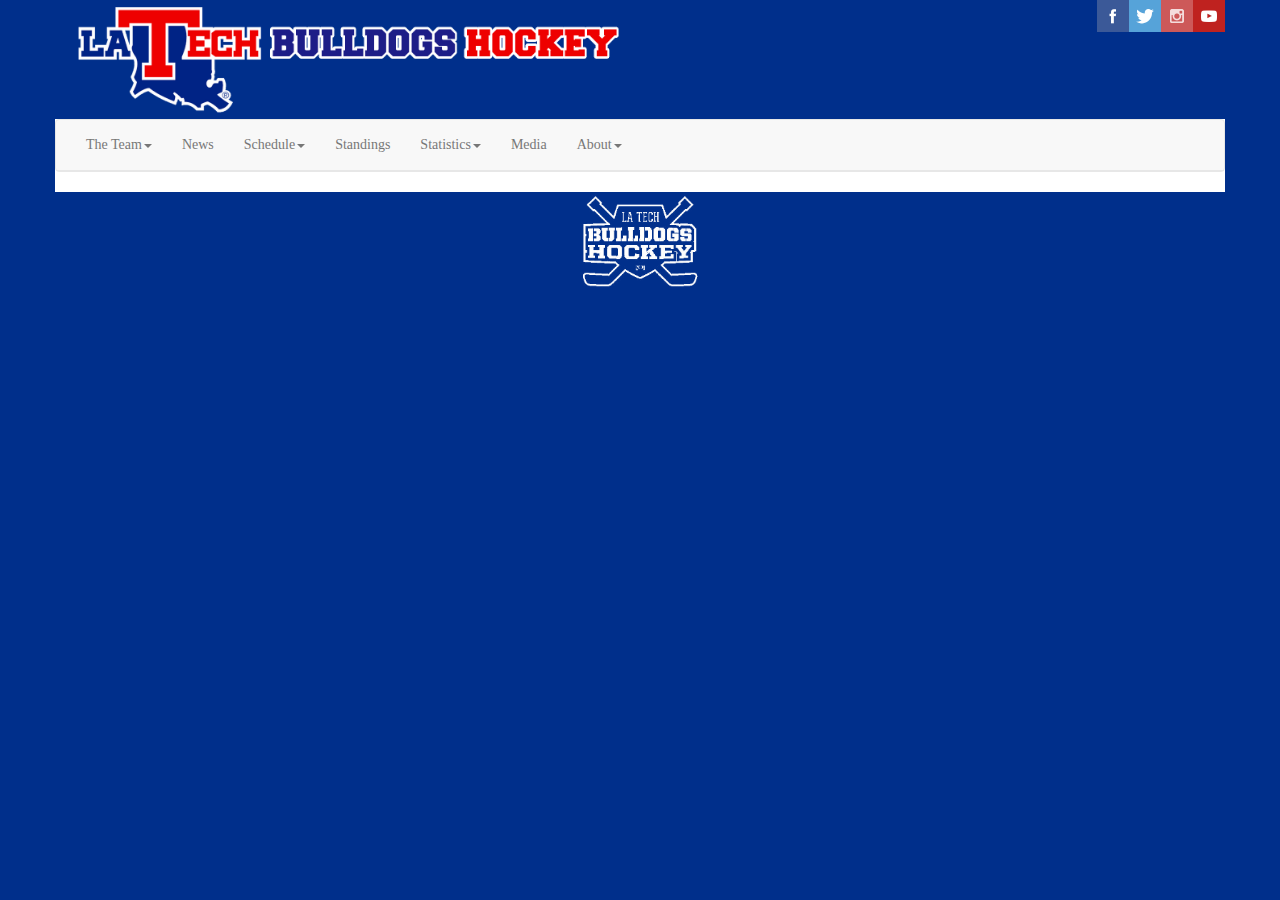
<file: index.html>
<!DOCTYPE HTML>
<html lang="en">
	<head>
		<link rel="stylesheet" href="css/magic-bootstrap-min.css" />
		<link rel="stylesheet" href="css/main.css" />
		<meta name="viewport" content="width=device-width, initial-scale=1.0, maximum-scale=1.0, user-scalable=no">
		<script src="js/jquery-1.11.1.min.js"></script>
		<script src="js/bootstrap.min.js"></script>
		<title>Louisiana Tech Hockey | </title>
	</head>
	
	<body class="techBlue">
		<div class="container">
			<div class="row techBlue" >
				<div class="col-sm-6">
					<a href="index.html"><img class="img-responsive" src="img/HeaderImage.png" height="300px"/></a>
				</div>
				<!--Display social media buttons on desktop. Hide on mobile-->
				<div class="col-sm-4 col-sm-offset-2 socialMediaButtons hidden-xs" align="right">
						<a href="#"><img class="img-responsive" src="img/youtube.png"></a>
						<a href="#"><img class="img-responsive" src="img/instagram.png"></a>
						<a href="https://twitter.com/LATECHHOCKEY"><img class="img-responsive" src="img/twitter.png" ></a>
						<a href="https://www.facebook.com/pages/Louisiana-Tech-Hockey/343026243856"><img class="img-responsive" src="img/facebook.png"></a>
				</div>
			</div>
			<div class="row techWhite">
				 
				<header class="navbar navbar-default" role="banner">
					<div class="navbar-header">
						<button class="navbar-toggle" type="button" data-toggle="collapse" data-target=".navbar-collapse">
							<span class="sr-only">Toggle Navigation</span>
							<span class="icon-bar"></span>
							<span class="icon-bar"></span>
							<span class="icon-bar"></span>
						</button>
					</div>
					<nav class="collapse navbar-collapse nav-tabs" role="navigation">
						<ul class="nav navbar-nav">
							<li class="dropdown">
								<a href="#" class="dropdown-toggle" data-toggle="dropdown">The Team<span class="caret"></span></a>
								<ul class="dropdown-menu" role="menu">
									<li class="menu-item"><a href="roster.php">Roster</a></li>
									<li class="menu-item"><a href="hof.html">Hall of Fame</a></li>
									<li class="menu-item"><a href="#">Alumni</a></li>
								</ul>
							</li>
							<li>
								<a href="#">News</a>
							</li>
							<li class="dropdown">
								<a href="#" class="dropdown-toggle" data-toggle="dropdown">Schedule<span class="caret"></span></a>
								<ul class="dropdown-menu" role="menu">
									<li class="menu-item"><a href="#">Team Schedule</a></li>
									<li class="menu-item"><a href="#">Upcoming Events</a></li>
								</ul>
							</li>
							<li>
								<a href="#">Standings</a>
							</li>
							<li class="dropdown">
								<a href="#" class="dropdown-toggle" data-toggle="dropdown">Statistics<span class="caret"></span></a>
								<ul class="dropdown-menu" role="menu">
									<li class="menu-item"><a href="#">Team Statistics</a></li>
									<li class="menu-item"><a href="#">Player Statistics</a></li>
								</ul>
							</li>
							<li>
								<a href="#">Media</a>
							</li>
							<li class="dropdown">
								<a href="#" class="dropdown-toggle" data-toggle="dropdown">About<span class="caret"></span></a>
								<ul class="dropdown-menu" role="menu">
									<li class="menu-item"><a href="#">Administrative Staff</a></li>
									<li class="menu-item"><a href="#">Team History</a></li>
									<li class="menu-item"><a href="#">Sponsors</a></li>
						</ul>
					</nav>
				</header>
			</div>
			<!-- Content --> 
			<div class="row">
				
			</div>
			<!-- Footer -->
			<!--Display the Bulldogs Hockey Logo on desktop-->
			<div class="row techBlue footer hidden-xs">  
				<img src="img/BulldogsHockeyLogo.png" class="center-block" height="100px"/>
			</div>
			<!--Display the social media buttons on the bottom on mobile-->
			<div class="row">
				<div class="techBlue hidden-lg hidden-md hidden-sm col-xs-12">
					<div class="socialMediaButtonsBottom center-block">
						<a href="https://www.facebook.com/pages/Louisiana-Tech-Hockey/343026243856"><img src="img/facebook.png"/></a>
						<a href="https://twitter.com/LATECHHOCKEY"><img src="img/twitter.png" /></a>
						<a href="#"><img src="img/instagram.png"/></a>
						<a href="#"><img src="img/youtube.png"/></a>
					</div>
				</div>
			</div>
		</div>
	</html>
</body>
</file>
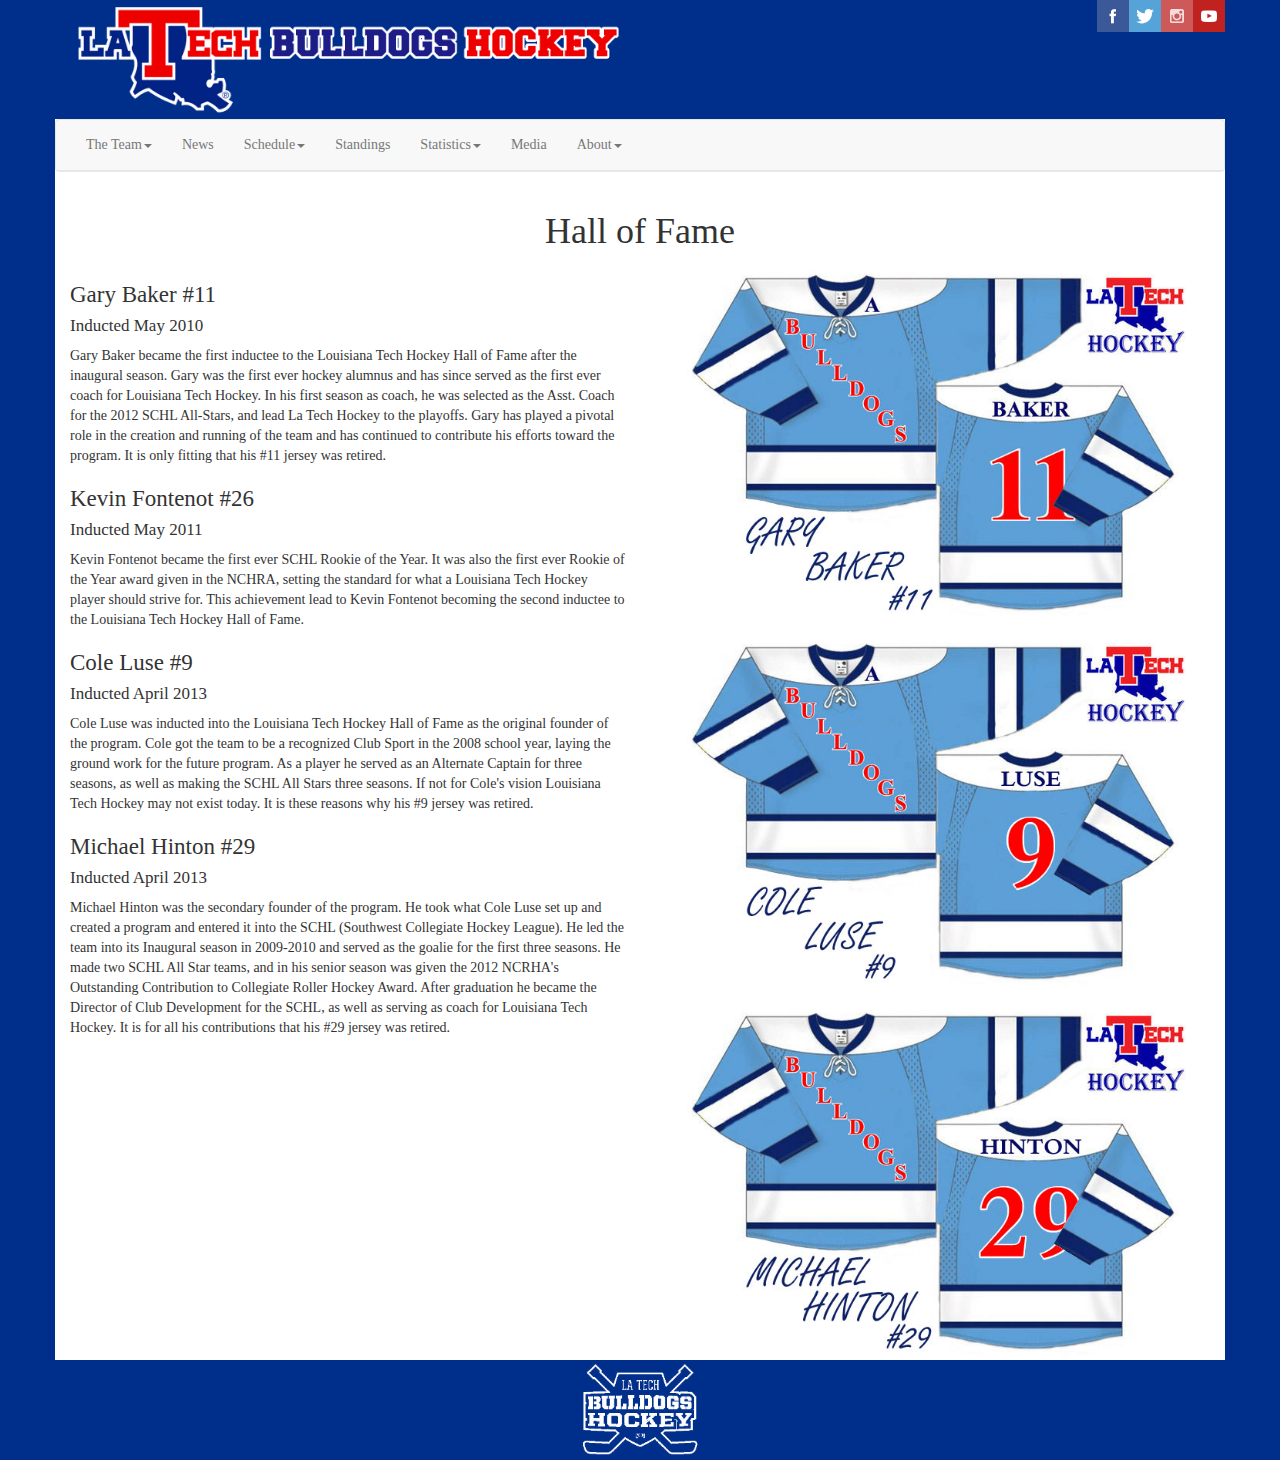
<file: hof.html>
<!DOCTYPE HTML>
<html lang="en">
	<head>
		<link rel="stylesheet" href="css/magic-bootstrap-min.css" />
		<link rel="stylesheet" href="css/main.css" />
		<meta name="viewport" content="width=device-width, initial-scale=1.0, maximum-scale=1.0, user-scalable=no">
		<script src="js/jquery-1.11.1.min.js"></script>
		<script src="js/bootstrap.min.js"></script>
		<title>Louisiana Tech Hockey | Hall of Fame</title>
	</head>
	
	<body class="techBlue">
		<div class="container">
			<div class="row techBlue" >
				<div class="col-sm-6">
					<a href="index.html"><img class="img-responsive" src="img/HeaderImage.png" height="300px"/></a>
				</div>
				<!--Display social media buttons on desktop. Hide on mobile-->
				<div class="col-sm-4 col-sm-offset-2 socialMediaButtons hidden-xs" align="right">
						<a href="#"><img class="img-responsive" src="img/youtube.png"></a>
						<a href="#"><img class="img-responsive" src="img/instagram.png"></a>
						<a href="https://twitter.com/LATECHHOCKEY"><img class="img-responsive" src="img/twitter.png" ></a>
						<a href="https://www.facebook.com/pages/Louisiana-Tech-Hockey/343026243856"><img class="img-responsive" src="img/facebook.png"></a>
				</div>
			</div>
			<div class="row techWhite">
				<header class="navbar navbar-default" role="banner">
					<div class="navbar-header">
						<button class="navbar-toggle" type="button" data-toggle="collapse" data-target=".navbar-collapse">
							<span class="sr-only">Toggle Navigation</span>
							<span class="icon-bar"></span>
							<span class="icon-bar"></span>
							<span class="icon-bar"></span>
						</button>
					</div>
					<nav class="collapse navbar-collapse nav-tabs" role="navigation">
						<ul class="nav navbar-nav">
							<li class="dropdown">
								<a href="#" class="dropdown-toggle" data-toggle="dropdown">The Team<span class="caret"></span></a>
								<ul class="dropdown-menu" role="menu">
									<li class="menu-item"><a href="roster.php">Roster</a></li>
									<li class="menu-item"><a href="hof.html">Hall of Fame</a></li>
									<li class="menu-item"><a href="#">Alumni</a></li>
								</ul>
							</li>
							<li>
								<a href="#">News</a>
							</li>
							<li class="dropdown">
								<a href="#" class="dropdown-toggle" data-toggle="dropdown">Schedule<span class="caret"></span></a>
								<ul class="dropdown-menu" role="menu">
									<li class="menu-item"><a href="#">Team Schedule</a></li>
									<li class="menu-item"><a href="#">Upcoming Events</a></li>
								</ul>
							</li>
							<li>
								<a href="#">Standings</a>
							</li>
							<li class="dropdown">
								<a href="#" class="dropdown-toggle" data-toggle="dropdown">Statistics<span class="caret"></span></a>
								<ul class="dropdown-menu" role="menu">
									<li class="menu-item"><a href="#">Team Statistics</a></li>
									<li class="menu-item"><a href="#">Player Statistics</a></li>
								</ul>
							</li>
							<li>
								<a href="#">Media</a>
							</li>
							<li class="dropdown">
								<a href="#" class="dropdown-toggle" data-toggle="dropdown">About<span class="caret"></span></a>
								<ul class="dropdown-menu" role="menu">
									<li class="menu-item"><a href="#">Administrative Staff</a></li>
									<li class="menu-item"><a href="#">Team History</a></li>
									<li class="menu-item"><a href="#">Sponsors</a></li>
						</ul>
					</nav>
				</header>
			</div>
			<!-- Content --> 
			<div class="row techWhite">
				<h1 align="center">Hall of Fame</h1>
				<p></p>
			</div>
			<div class="row techWhite">
				<div class="col-md-6">
					<h3>Gary Baker #11</h3>
					<h4>Inducted May 2010</h4>
					<p></p>
					<p></p>
					<p>Gary Baker became the first inductee to the Louisiana Tech Hockey Hall of Fame after the inaugural season. 
						Gary was the first ever hockey alumnus and has since served as the first ever coach for Louisiana Tech Hockey. 
						In his first season as coach, he was selected as the Asst. Coach for the 2012 SCHL All-Stars, and lead La Tech Hockey to the playoffs. 
						Gary has played a pivotal role in the creation and running of the team and has continued to contribute his efforts toward the program. 
						It is only fitting that his #11 jersey was retired.</p>
					<p></p>
					<h3>Kevin Fontenot #26</h3>
					<h4>Inducted May 2011</h4>
					<p></p>
					<p></p>
					<p>Kevin Fontenot became the first ever SCHL Rookie of the Year. It was also the first ever Rookie of the Year award given in the NCHRA, setting 
						the standard for what a Louisiana Tech Hockey player should strive for. This achievement lead to Kevin Fontenot becoming the second inductee 
						to the Louisiana Tech Hockey Hall of Fame.</p>
					<p></p>	
					<h3>Cole Luse #9</h3>
					<h4>Inducted April 2013</h4>
					<p></p>
					<p></p>
					<p>Cole Luse was inducted into the Louisiana Tech Hockey Hall of Fame as the original founder of the program. Cole got the team to be a recognized Club 
						Sport in the 2008 school year, laying the ground work for the future program. As a player he served as an Alternate Captain for three seasons, as well 
						as making the SCHL All Stars three seasons. If not for Cole's vision Louisiana Tech Hockey may not exist today. It is these reasons why his #9 jersey was retired.</p>
					<p></p>	
					<h3>Michael Hinton #29</h3>
					<h4>Inducted April 2013</h4>
					<p></p>
					<p></p>
					<p>Michael Hinton was the secondary founder of the program. He took what Cole Luse set up and created a program and entered it into the SCHL (Southwest Collegiate Hockey League). 
						He led the team into its Inaugural season in 2009-2010 and served as the goalie for the first three seasons. He made two SCHL All Star teams, and in his senior season was given 
						the 2012 NCRHA's Outstanding Contribution to Collegiate Roller Hockey Award. After graduation he became the Director of Club Development for the SCHL, as well as serving as coach 
						for Louisiana Tech Hockey. It is for all his contributions that his #29 jersey was retired.</p>
				</div>
				<div class="col-md-6">
					<img class="img-responsive" src="img/BakerAlumni.jpg"/>
					<p></p>
					<img class="img-responsive" src = "img/ColeAlumni.jpg" />
					<p></p>
					<img class="img-responsive" src="img/HintonAlumni.jpg" />
				</div>
			</div>
			<!-- Footer -->
			<!--Display the Bulldogs Hockey Logo on desktop-->
			<div class="row techBlue footer hidden-xs">  
				<img src="img/BulldogsHockeyLogo.png" class="center-block" height="100px"/>
			</div>
			<!--Display the social media buttons on the bottom on mobile-->
			<div class="row">
				<div class="techBlue hidden-lg hidden-md hidden-sm col-xs-12">
					<div class="socialMediaButtonsBottom center-block">
						<a href="https://www.facebook.com/pages/Louisiana-Tech-Hockey/343026243856"><img src="img/facebook.png"/></a>
						<a href="https://twitter.com/LATECHHOCKEY"><img src="img/twitter.png" /></a>
						<a href="#"><img src="img/instagram.png"/></a>
						<a href="#"><img src="img/youtube.png"/></a>
					</div>
				</div>
			</div>
		</div>
	</html>
</body>
</file>
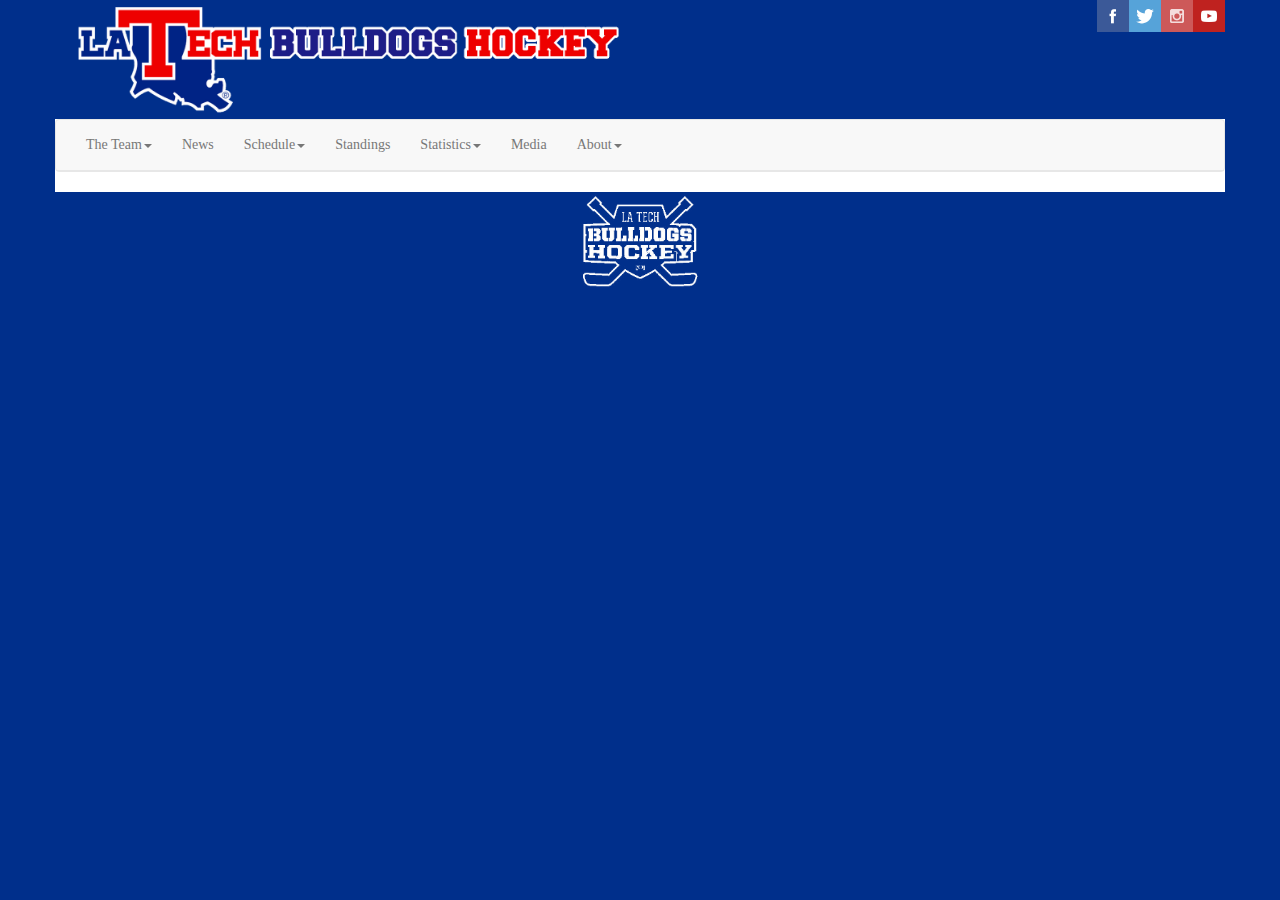
<file: template.html>
<!DOCTYPE HTML>
<html lang="en">
	<head>
		<link rel="stylesheet" href="css/magic-bootstrap-min.css" />
		<link rel="stylesheet" href="css/main.css" />
		<meta name="viewport" content="width=device-width, initial-scale=1.0, maximum-scale=1.0, user-scalable=no">
		<script src="js/jquery-1.11.1.min.js"></script>
		<script src="js/bootstrap.min.js"></script>
		<title>Louisiana Tech Hockey | </title>
	</head>
	
	<body class="techBlue">
		<div class="container">
			<div class="row techBlue" >
				<div class="col-sm-6">
					<a href="index.html"><img class="img-responsive" src="img/HeaderImage.png" height="300px"/></a>
				</div>
				<!--Display social media buttons on desktop. Hide on mobile-->
				<div class="col-sm-4 col-sm-offset-2 socialMediaButtons hidden-xs" align="right">
						<a href="#"><img class="img-responsive" src="img/youtube.png"></a>
						<a href="#"><img class="img-responsive" src="img/instagram.png"></a>
						<a href="https://twitter.com/LATECHHOCKEY"><img class="img-responsive" src="img/twitter.png" ></a>
						<a href="https://www.facebook.com/pages/Louisiana-Tech-Hockey/343026243856"><img class="img-responsive" src="img/facebook.png"></a>
				</div>
			</div>
			<div class="row techWhite">
				<header class="navbar navbar-default" role="banner">
					<div class="navbar-header">
						<button class="navbar-toggle" type="button" data-toggle="collapse" data-target=".navbar-collapse">
							<span class="sr-only">Toggle Navigation</span>
							<span class="icon-bar"></span>
							<span class="icon-bar"></span>
							<span class="icon-bar"></span>
						</button>
					</div>
					<nav class="collapse navbar-collapse nav-tabs" role="navigation">
						<ul class="nav navbar-nav">
							<li class="dropdown">
								<a href="#" class="dropdown-toggle" data-toggle="dropdown">The Team<span class="caret"></span></a>
								<ul class="dropdown-menu" role="menu">
									<li class="menu-item"><a href="roster.php">Roster</a></li>
									<li class="menu-item"><a href="hof.html">Hall of Fame</a></li>
									<li class="menu-item"><a href="#">Alumni</a></li>
								</ul>
							</li>
							<li>
								<a href="#">News</a>
							</li>
							<li class="dropdown">
								<a href="#" class="dropdown-toggle" data-toggle="dropdown">Schedule<span class="caret"></span></a>
								<ul class="dropdown-menu" role="menu">
									<li class="menu-item"><a href="#">Team Schedule</a></li>
									<li class="menu-item"><a href="#">Upcoming Events</a></li>
								</ul>
							</li>
							<li>
								<a href="#">Standings</a>
							</li>
							<li class="dropdown">
								<a href="#" class="dropdown-toggle" data-toggle="dropdown">Statistics<span class="caret"></span></a>
								<ul class="dropdown-menu" role="menu">
									<li class="menu-item"><a href="#">Team Statistics</a></li>
									<li class="menu-item"><a href="#">Player Statistics</a></li>
								</ul>
							</li>
							<li>
								<a href="#">Media</a>
							</li>
							<li class="dropdown">
								<a href="#" class="dropdown-toggle" data-toggle="dropdown">About<span class="caret"></span></a>
								<ul class="dropdown-menu" role="menu">
									<li class="menu-item"><a href="#">Administrative Staff</a></li>
									<li class="menu-item"><a href="#">Team History</a></li>
									<li class="menu-item"><a href="#">Sponsors</a></li>
						</ul>
					</nav>
				</header>
			</div>
			<!-- Content --> 
			<div class="row">
				
			</div>
			<!-- Footer -->
			<!--Display the Bulldogs Hockey Logo on desktop-->
			<div class="row techBlue footer hidden-xs">  
				<img src="img/BulldogsHockeyLogo.png" class="center-block" height="100px"/>
			</div>
			<!--Display the social media buttons on the bottom on mobile-->
			<div class="row">
				<div class="techBlue hidden-lg hidden-md hidden-sm col-xs-12">
					<div class="socialMediaButtonsBottom center-block">
						<a href="https://www.facebook.com/pages/Louisiana-Tech-Hockey/343026243856"><img src="img/facebook.png"/></a>
						<a href="https://twitter.com/LATECHHOCKEY"><img src="img/twitter.png" /></a>
						<a href="#"><img src="img/instagram.png"/></a>
						<a href="#"><img src="img/youtube.png"/></a>
					</div>
				</div>
			</div>
		</div>
	</html>
</body>
</file>
<file: css/main.css>
.techBlue {
	background-color: #002F8B;
}

.techRed {
	background-color: #E31B23;
}

.techWhite {
	background-color: white;
}

.socialMediaButtons a{
	display:inline;
	float: right;
	vertical-align: bottom;
	margin: 0;	
	padding: 0;
}

.dropdown-menu li > a:hover {
	background-image: none;
}

.socialMediaButtons {
	padding-right:0;
}

.socialMediaButtons img {
	height: 32px;
}

.socialMediaButtonsBottom {
	text-align: center;
}

.socialMediaButtonsBottom a {
	display:inline;
	vertical-align: bottom;
	margin: -2px;	
	padding: 0px;
}

.socialMediaButtonsBottom img {
	height: 32px;
}

.roster th {
	background-color: #002F8B;
	color: white;
}
.yearSelector {
	float:right;
	margin-bottom: 5px;
}
.roster {
	background-color: white;
	overflow-x: scroll;
	overflow-y: auto;
}

.hofText p {
	font-weight: bolder;
	
}

table.roster tr {
	cursor: pointer;
}
</file>
